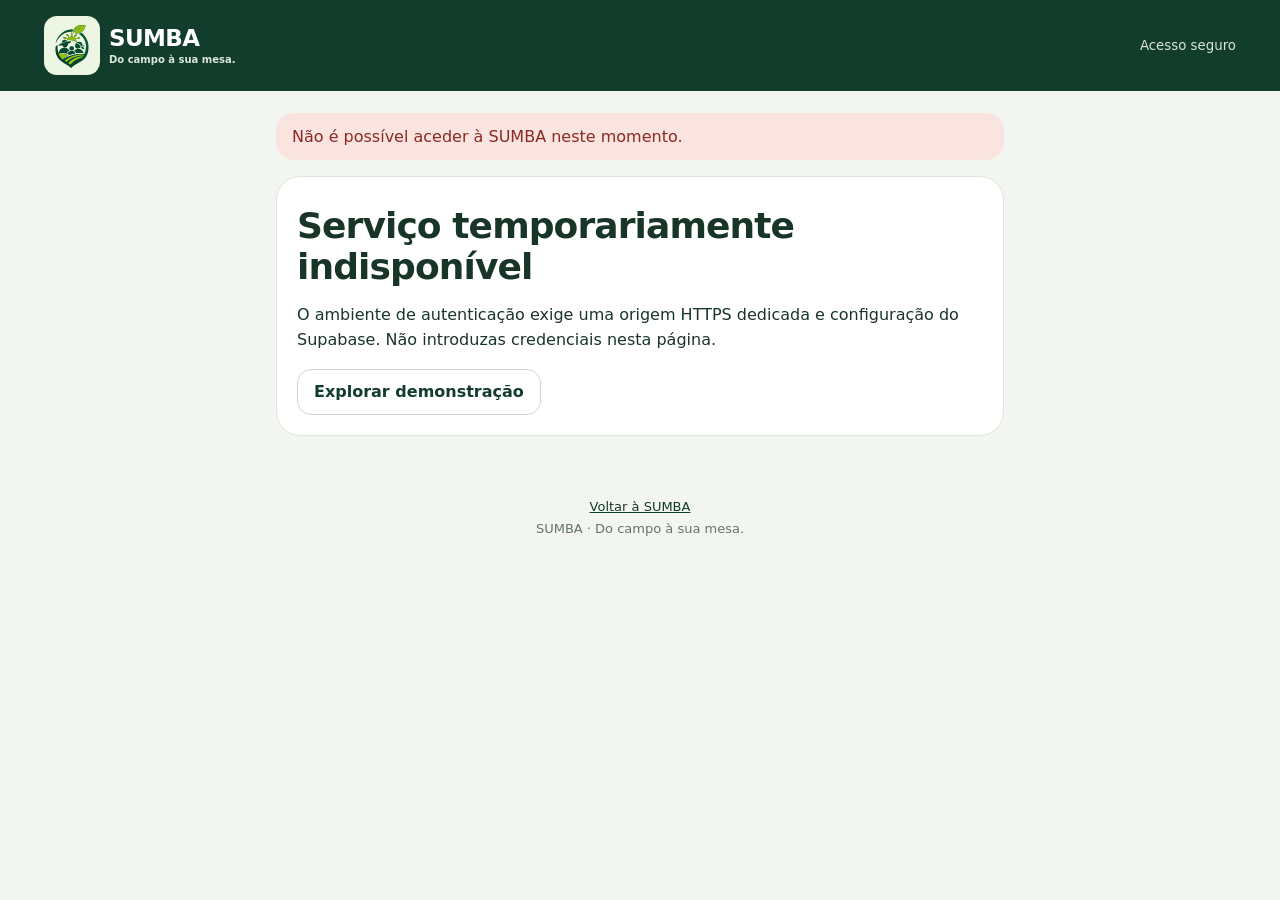
<file: public/real/index.html>
<!doctype html><html lang="pt"><head><meta charset="utf-8"><meta name="viewport" content="width=device-width,initial-scale=1,viewport-fit=cover"><meta name="sumba-version" content="0.24.0"><meta name="referrer" content="no-referrer"><title>SUMBA | Acesso seguro</title><link rel="icon" type="image/svg+xml" href="./assets/sumba-icon.svg"><link rel="stylesheet" href="./real.css"><script>
/* O endereço novo mantém o piloto real na origem já autorizada pelo Supabase. */
if(location.origin==='https://sumba.stivenluanda04.workers.dev'){
  location.replace('https://zunga-auth.stivenluanda04.workers.dev/?source=sumba');
}else if(location.origin==='https://zunga-auth.stivenluanda04.workers.dev'
 && new URLSearchParams(location.search).get('source')==='sumba'){
  document.addEventListener('DOMContentLoaded',()=>{
    const back=document.querySelector('footer a');
    if(back)back.href='https://sumba.stivenluanda04.workers.dev/';
  });
}
</script><script defer src="./config.js"></script><script defer src="./real.js"></script></head><body><header><a class="brand brand-lockup" href="/" aria-label="SUMBA — início"><span class="brand-mark" aria-hidden="true"><img src="./assets/sumba-icon.svg" alt="" width="40" height="48"></span><span class="brand-words"><strong>SUMBA</strong><small>Do campo à sua mesa.</small></span></a><small>Acesso seguro</small></header><main><section id="notice" class="notice" role="status" aria-live="polite">A verificar a configuração...</section><section id="content" aria-live="polite"></section></main><footer><a href="https://zunga.stivenluanda04.workers.dev/">Voltar à SUMBA</a><span>SUMBA · Do campo à sua mesa.</span></footer></body></html>
</file>
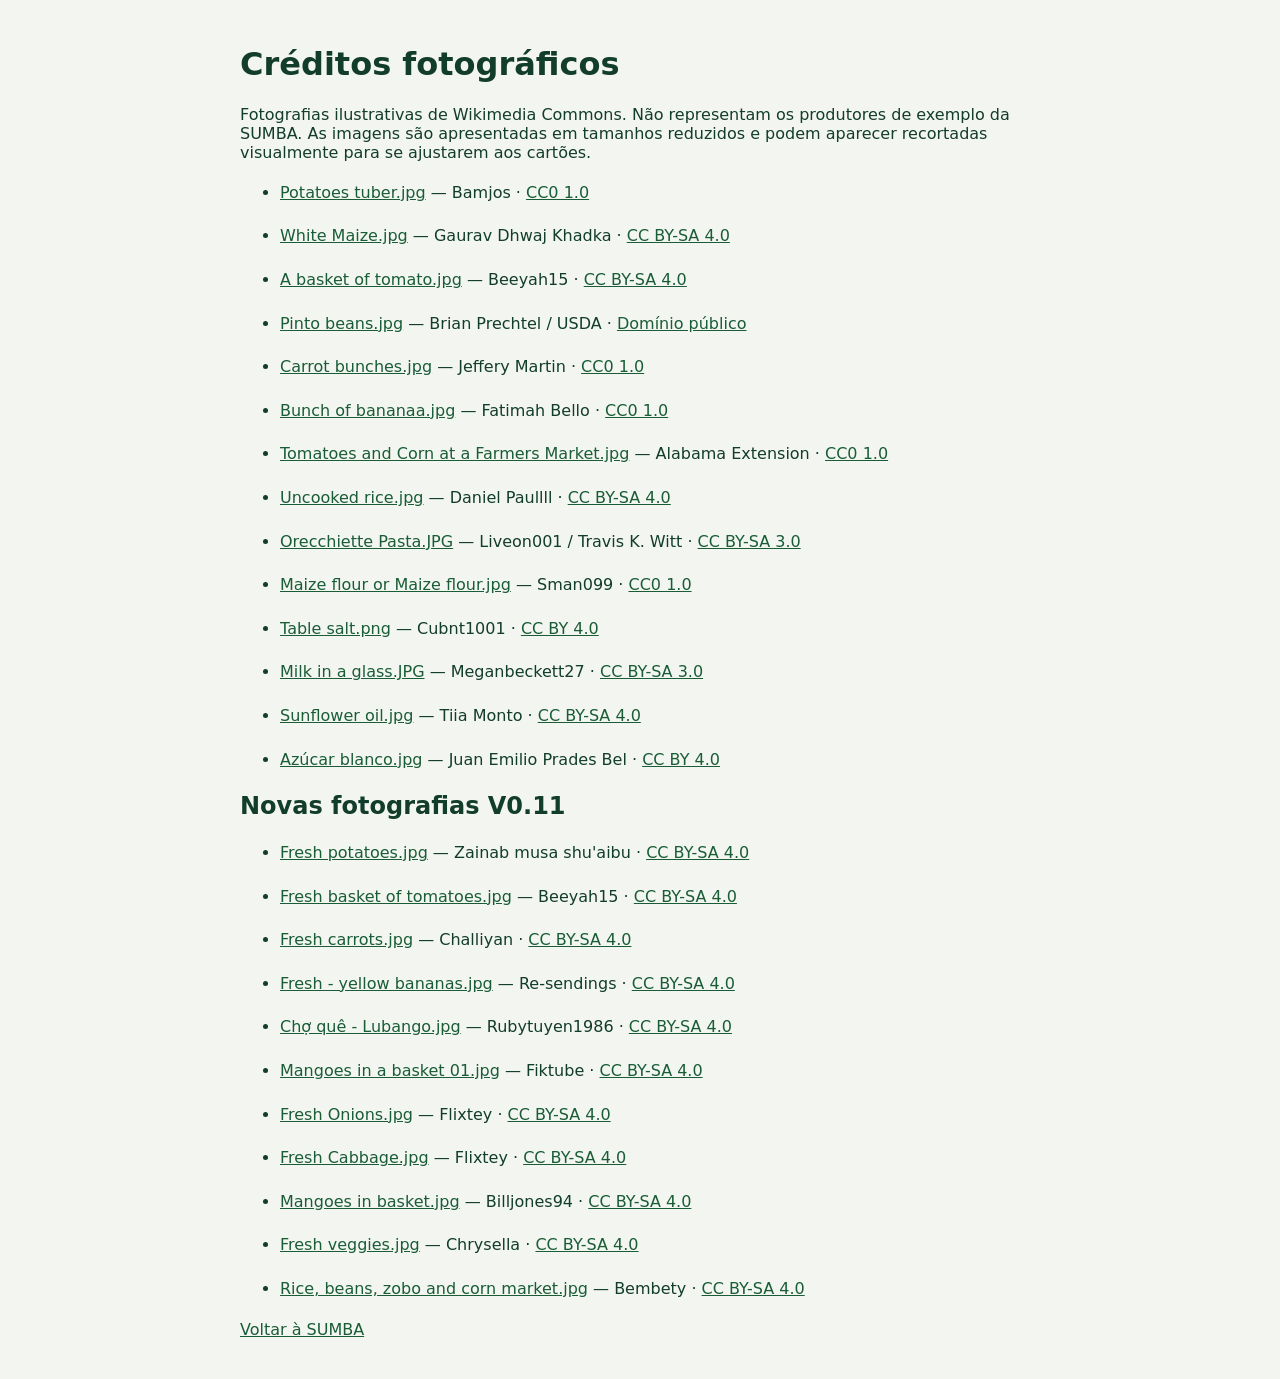
<file: public/photo-credits.html>
<!doctype html><html lang="pt"><meta charset="utf-8"><meta name="viewport" content="width=device-width,initial-scale=1"><title>Créditos fotográficos | SUMBA</title><style>body{font:16px system-ui;max-width:800px;margin:auto;padding:24px;background:#f3f6f0;color:#123c2c}li{margin:18px 0;line-height:1.6}a{color:#195c36}</style><h1>Créditos fotográficos</h1><p>Fotografias ilustrativas de Wikimedia Commons. Não representam os produtores de exemplo da SUMBA. As imagens são apresentadas em tamanhos reduzidos e podem aparecer recortadas visualmente para se ajustarem aos cartões.</p><ul><li><a href="https://commons.wikimedia.org/wiki/File:Potatoes_tuber.jpg">Potatoes tuber.jpg</a> — Bamjos · <a href="https://creativecommons.org/publicdomain/zero/1.0/">CC0 1.0</a></li><li><a href="https://commons.wikimedia.org/wiki/File:White_Maize.jpg">White Maize.jpg</a> — Gaurav Dhwaj Khadka · <a href="https://creativecommons.org/licenses/by-sa/4.0/">CC BY-SA 4.0</a></li><li><a href="https://commons.wikimedia.org/wiki/File:A_basket_of_tomato.jpg">A basket of tomato.jpg</a> — Beeyah15 · <a href="https://creativecommons.org/licenses/by-sa/4.0/">CC BY-SA 4.0</a></li><li><a href="https://commons.wikimedia.org/wiki/File:Pinto_beans.jpg">Pinto beans.jpg</a> — Brian Prechtel / USDA · <a href="https://commons.wikimedia.org/wiki/File:Pinto_beans.jpg">Domínio público</a></li><li><a href="https://commons.wikimedia.org/wiki/File:Carrot_bunches.jpg">Carrot bunches.jpg</a> — Jeffery Martin · <a href="https://creativecommons.org/publicdomain/zero/1.0/">CC0 1.0</a></li><li><a href="https://commons.wikimedia.org/wiki/File:Bunch_of_bananaa.jpg">Bunch of bananaa.jpg</a> — Fatimah Bello · <a href="https://creativecommons.org/publicdomain/zero/1.0/">CC0 1.0</a></li><li><a href="https://commons.wikimedia.org/wiki/File:Tomatoes_and_Corn_at_a_Farmers_Market.jpg">Tomatoes and Corn at a Farmers Market.jpg</a> — Alabama Extension · <a href="https://creativecommons.org/publicdomain/zero/1.0/">CC0 1.0</a></li><li><a href="https://commons.wikimedia.org/wiki/File:Uncooked_rice.jpg">Uncooked rice.jpg</a> — Daniel Paullll · <a href="https://creativecommons.org/licenses/by-sa/4.0/">CC BY-SA 4.0</a></li><li><a href="https://commons.wikimedia.org/wiki/File:Orecchiette_Pasta.JPG">Orecchiette Pasta.JPG</a> — Liveon001 / Travis K. Witt · <a href="https://creativecommons.org/licenses/by-sa/3.0/">CC BY-SA 3.0</a></li><li><a href="https://commons.wikimedia.org/wiki/File:Maize_flour_or_Maize_flour.jpg">Maize flour or Maize flour.jpg</a> — Sman099 · <a href="https://creativecommons.org/publicdomain/zero/1.0/">CC0 1.0</a></li><li><a href="https://commons.wikimedia.org/wiki/File:Table_salt.png">Table salt.png</a> — Cubnt1001 · <a href="https://creativecommons.org/licenses/by/4.0/">CC BY 4.0</a></li><li><a href="https://commons.wikimedia.org/wiki/File:Milk_in_a_glass.JPG">Milk in a glass.JPG</a> — Meganbeckett27 · <a href="https://creativecommons.org/licenses/by-sa/3.0/">CC BY-SA 3.0</a></li><li><a href="https://commons.wikimedia.org/wiki/File:Sunflower_oil.jpg">Sunflower oil.jpg</a> — Tiia Monto · <a href="https://creativecommons.org/licenses/by-sa/4.0/">CC BY-SA 4.0</a></li><li><a href="https://commons.wikimedia.org/wiki/File:Az%C3%BAcar_blanco.jpg">Azúcar blanco.jpg</a> — Juan Emilio Prades Bel · <a href="https://creativecommons.org/licenses/by/4.0/">CC BY 4.0</a></li></ul><h2>Novas fotografias V0.11</h2><ul><li><a href="https://commons.wikimedia.org/wiki/File:Fresh_potatoes.jpg">Fresh potatoes.jpg</a> — Zainab musa shu'aibu · <a href="https://creativecommons.org/licenses/by-sa/4.0/">CC BY-SA 4.0</a></li><li><a href="https://commons.wikimedia.org/wiki/File:Fresh_basket_of_tomatoes.jpg">Fresh basket of tomatoes.jpg</a> — Beeyah15 · <a href="https://creativecommons.org/licenses/by-sa/4.0/">CC BY-SA 4.0</a></li><li><a href="https://commons.wikimedia.org/wiki/File:Fresh_carrots.jpg">Fresh carrots.jpg</a> — Challiyan · <a href="https://creativecommons.org/licenses/by-sa/4.0/">CC BY-SA 4.0</a></li><li><a href="https://commons.wikimedia.org/wiki/File:Fresh_-_yellow_bananas.jpg">Fresh - yellow bananas.jpg</a> — Re-sendings · <a href="https://creativecommons.org/licenses/by-sa/4.0/">CC BY-SA 4.0</a></li><li><a href="https://commons.wikimedia.org/wiki/File:Ch%E1%BB%A3_qu%C3%AA_-_Lubango.jpg">Chợ quê - Lubango.jpg</a> — Rubytuyen1986 · <a href="https://creativecommons.org/licenses/by-sa/4.0/">CC BY-SA 4.0</a></li><li><a href="https://commons.wikimedia.org/wiki/File:Mangoes_in_a_basket_01.jpg">Mangoes in a basket 01.jpg</a> — Fiktube · <a href="https://creativecommons.org/licenses/by-sa/4.0/">CC BY-SA 4.0</a></li><li><a href="https://commons.wikimedia.org/wiki/File:Fresh_Onions.jpg">Fresh Onions.jpg</a> — Flixtey · <a href="https://creativecommons.org/licenses/by-sa/4.0/">CC BY-SA 4.0</a></li><li><a href="https://commons.wikimedia.org/wiki/File:Fresh_Cabbage.jpg">Fresh Cabbage.jpg</a> — Flixtey · <a href="https://creativecommons.org/licenses/by-sa/4.0/">CC BY-SA 4.0</a></li><li><a href="https://commons.wikimedia.org/wiki/File:Mangoes_in_basket.jpg">Mangoes in basket.jpg</a> — Billjones94 · <a href="https://creativecommons.org/licenses/by-sa/4.0/">CC BY-SA 4.0</a></li><li><a href="https://commons.wikimedia.org/wiki/File:Fresh_veggies.jpg">Fresh veggies.jpg</a> — Chrysella · <a href="https://creativecommons.org/licenses/by-sa/4.0/">CC BY-SA 4.0</a></li><li><a href="https://commons.wikimedia.org/wiki/File:Rice%2C_beans%2C_zobo_and_corn_market.jpg">Rice, beans, zobo and corn market.jpg</a> — Bembety · <a href="https://creativecommons.org/licenses/by-sa/4.0/">CC BY-SA 4.0</a></li></ul><p><a href="/">Voltar à SUMBA</a></p></html>
</file>
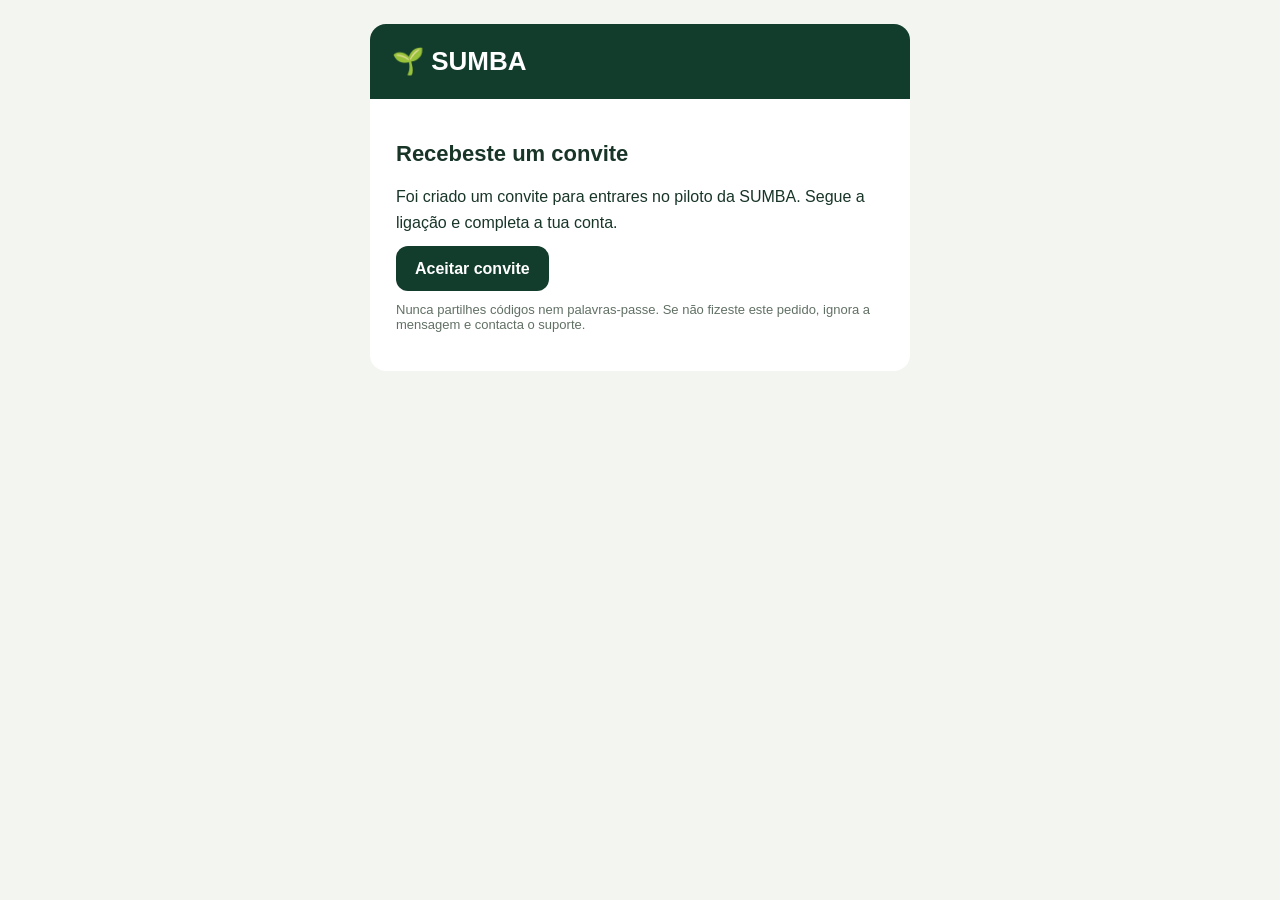
<file: supabase/auth-templates/invite.html>
<!doctype html>
<html lang="pt-AO"><head><meta charset="utf-8"></head><body style="margin:0;background:#f3f6f0;font:16px Arial,sans-serif;color:#183528">
<table role="presentation" style="width:100%;border-collapse:collapse"><tr><td align="center" style="padding:24px">
<table role="presentation" style="max-width:540px;width:100%;background:#fff;border-radius:16px;overflow:hidden;border-collapse:separate;border-spacing:0">
<tr><td style="background:#123c2c;color:#fff;padding:22px;font-size:26px;font-weight:750">🌱 SUMBA</td></tr>
<tr><td style="padding:26px"><h1 style="font-size:22px;line-height:1.3">Recebeste um convite</h1><p style="line-height:1.6">Foi criado um convite para entrares no piloto da SUMBA. Segue a ligação e completa a tua conta.</p>
<p style="margin:24px 0"><a href="{{ .ConfirmationURL }}" style="padding:14px 19px;border-radius:12px;background:#123c2c;color:#fff;text-decoration:none;font-weight:700">Aceitar convite</a></p>
<p style="color:#617064;font-size:13px">Nunca partilhes códigos nem palavras-passe. Se não fizeste este pedido, ignora a mensagem e contacta o suporte.</p>
</td></tr></table></td></tr></table></body></html>
</file>
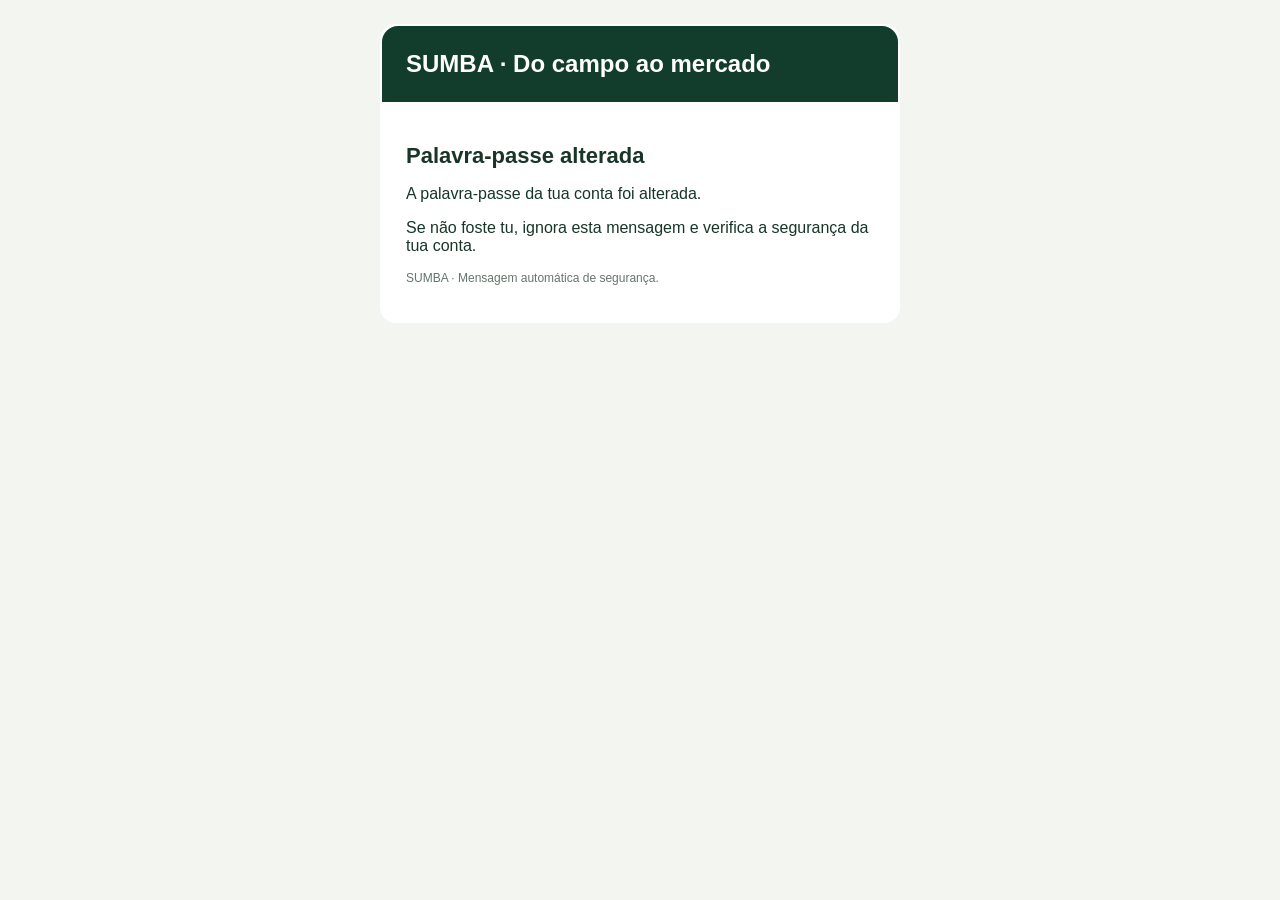
<file: supabase/auth-templates/password-changed.html>
<!doctype html><html lang="pt-AO"><body style="margin:0;background:#f3f6f0;font-family:Arial,sans-serif;color:#183528"><table role="presentation" width="100%" cellspacing="0" cellpadding="0"><tr><td align="center" style="padding:24px"><table role="presentation" width="100%" style="max-width:520px;background:white;border-radius:16px" cellpadding="24"><tr><td style="background:#123c2c;color:white;border-radius:16px 16px 0 0;font-size:24px;font-weight:bold">SUMBA · Do campo ao mercado</td></tr><tr><td><h1 style="font-size:22px">Palavra-passe alterada</h1><p>A palavra-passe da tua conta foi alterada.</p><p>Se não foste tu, ignora esta mensagem e verifica a segurança da tua conta.</p><p style="color:#65756b;font-size:12px">SUMBA · Mensagem automática de segurança.</p></td></tr></table></td></tr></table></body></html>
</file>
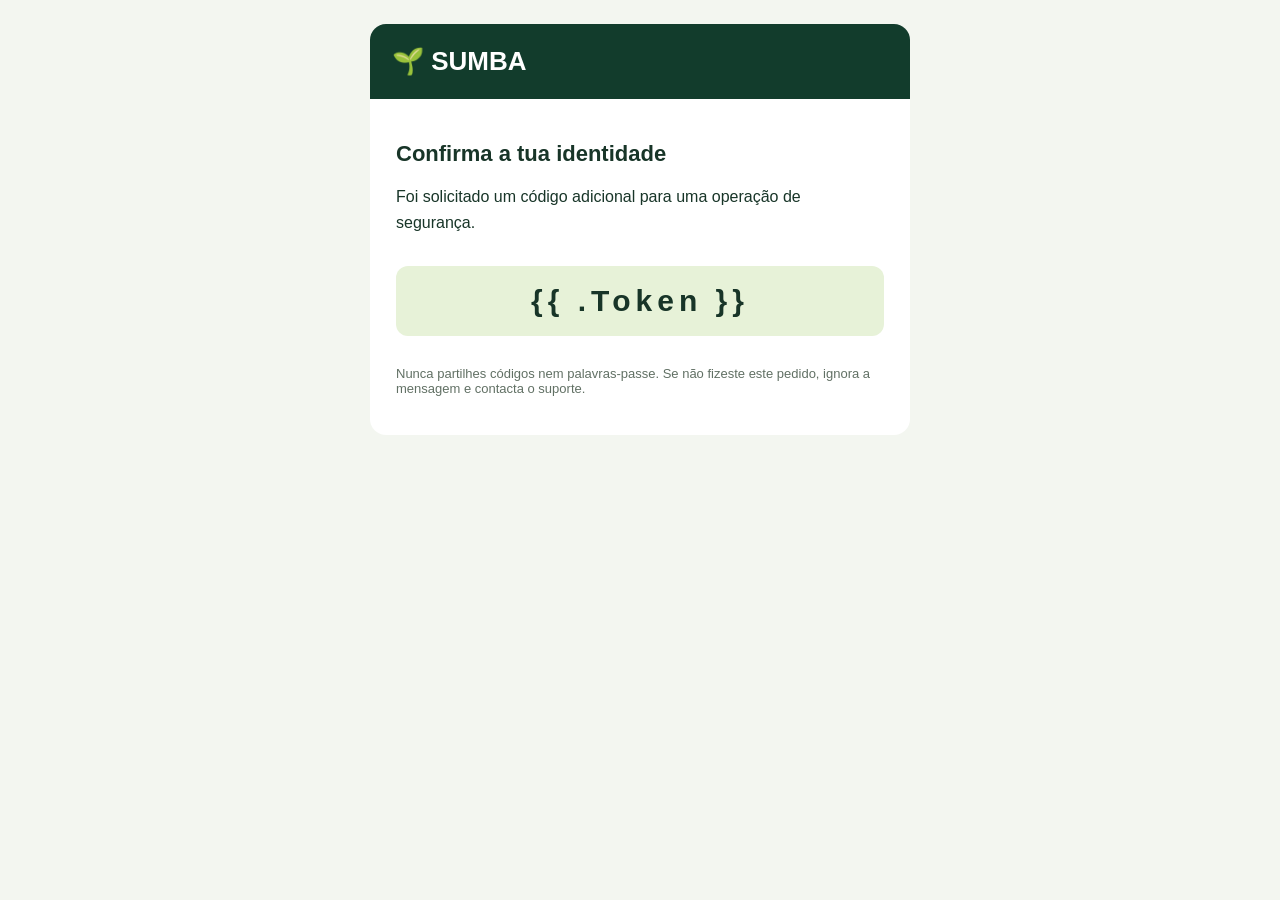
<file: supabase/auth-templates/reauthentication.html>
<!doctype html>
<html lang="pt-AO"><head><meta charset="utf-8"></head><body style="margin:0;background:#f3f6f0;font:16px Arial,sans-serif;color:#183528">
<table role="presentation" style="width:100%;border-collapse:collapse"><tr><td align="center" style="padding:24px">
<table role="presentation" style="max-width:540px;width:100%;background:#fff;border-radius:16px;overflow:hidden;border-collapse:separate;border-spacing:0">
<tr><td style="background:#123c2c;color:#fff;padding:22px;font-size:26px;font-weight:750">🌱 SUMBA</td></tr>
<tr><td style="padding:26px"><h1 style="font-size:22px;line-height:1.3">Confirma a tua identidade</h1><p style="line-height:1.6">Foi solicitado um código adicional para uma operação de segurança.</p>
<p style="text-align:center;background:#e7f2d8;border-radius:12px;padding:18px;font-size:30px;letter-spacing:5px;font-weight:800">{{ .Token }}</p>
<p style="color:#617064;font-size:13px">Nunca partilhes códigos nem palavras-passe. Se não fizeste este pedido, ignora a mensagem e contacta o suporte.</p>
</td></tr></table></td></tr></table></body></html>
</file>
<file: public/real/real.css>
:root{font-family:system-ui,sans-serif;color:#183528;background:#f3f6f0;--green:#123c2c;--leaf:#b7e06b}*{box-sizing:border-box}body{margin:0}header{background:var(--green);color:white;padding:16px clamp(16px,5vw,44px);display:flex;align-items:center;justify-content:space-between;gap:12px}.brand{font-size:25px;font-weight:900;letter-spacing:-1px;text-decoration:none;color:white}.brand span{display:inline-grid;place-items:center;background:var(--leaf);border-radius:10px;width:36px;height:36px;margin-right:6px}header small{color:#d7e7d7}main{max-width:760px;margin:auto;padding:22px 16px 35px}h1{font-size:clamp(25px,5vw,36px);letter-spacing:-.9px;margin:8px 0 10px}h2{font-size:21px;margin:0 0 10px}p{line-height:1.55}.notice{padding:14px 16px;background:#e7efdd;border-radius:18px;margin-bottom:16px;color:#294536}.notice.error{background:#f9e4e0;color:#8b2922}.notice:empty{display:none}.panel{background:white;border:1px solid #dce6d7;border-radius:24px;padding:20px;margin:12px 0}.hero{background:var(--green);color:white;border-radius:24px;padding:25px;margin:10px 0}.hero p{color:#d7e7d7}.muted{color:#607064;font-size:14px}label{display:grid;gap:6px;font-weight:650;margin:13px 0}input,select,textarea,button{font:inherit}input:not([type=checkbox]),select,textarea{width:100%;min-height:46px;border:1px solid #ccd9ca;border-radius:13px;padding:11px;background:#fff;color:#183528}textarea{min-height:90px}button,.button{min-height:46px;border:1px solid var(--green);border-radius:14px;background:var(--green);color:white;font-weight:750;padding:10px 16px;cursor:pointer;text-decoration:none;display:inline-flex;justify-content:center;align-items:center;gap:8px}button.outline,.button.outline{color:var(--green);background:white;border-color:#cbd8c7}button:disabled{opacity:.55;cursor:wait}button:focus-visible,input:focus-visible,a:focus-visible,select:focus-visible,textarea:focus-visible{outline:3px solid #eab452;outline-offset:2px}.actions{display:flex;flex-wrap:wrap;gap:9px;margin-top:14px}.actions>*{flex:1}.check{display:flex;align-items:flex-start;gap:10px;font-weight:500}.check input{width:20px;height:20px;flex:none}details{border:1px solid #dce6d7;border-radius:14px;padding:12px;line-height:1.5}summary{cursor:pointer;font-weight:700}.avatar{width:74px;height:74px;object-fit:cover;border-radius:24px;background:#e2eddb}.row{display:flex;align-items:center;gap:13px}.pill{background:#e3eed8;color:#123c2c;display:inline-block;border-radius:999px;padding:5px 12px;font-weight:700;font-size:13px}.list{display:grid;gap:12px}.list article{border:1px solid #dce6d7;border-radius:18px;padding:15px}footer{display:grid;text-align:center;gap:7px;padding:16px;color:#637665;font-size:13px}footer a{color:#123c2c} @media(max-width:420px){.panel{padding:16px}.actions>*{flex-basis:100%}}@media(prefers-reduced-motion:no-preference){.panel,.hero{animation:enter .24s ease-out}@keyframes enter{from{opacity:.6;transform:translateY(5px)}to{opacity:1;transform:none}}}
/* Auth V0.20 */
.avatar-fallback{display:grid;place-items:center;font-size:26px}
.auth-panel form>button[type=submit]{width:100%}.auth-panel .actions{gap:7px}.or{display:flex;align-items:center;gap:12px;margin:24px 0 14px;color:#607064;font-size:13px}.or::before,.or::after{content:"";height:1px;background:#dce6d7;flex:1}.socials{display:grid;gap:9px}.social{background:#fff;color:#183528;border:1px solid #cbd8c7;justify-content:center;min-height:48px;width:100%}.provider-icon{display:inline-grid;place-items:center;width:23px;height:23px;border-radius:50%;font-weight:850;font-size:16px;color:#174ea6}.facebook .provider-icon{background:#1877f2;color:white}.social:disabled{cursor:default;opacity:.6}.auth-panel input[autocomplete=one-time-code]{font-size:24px;letter-spacing:5px;text-align:center}.hero .pill{margin-bottom:6px}
@media(max-width:500px){.auth-panel .actions>*{flex-basis:100%}}

/* SUMBA auth usability */
.social:disabled{opacity:.58;cursor:not-allowed}.social:disabled .provider-icon{filter:grayscale(1)}.panel form button[type=submit]{max-width:100%}input[name=token]{text-align:center;letter-spacing:.28em;font-size:22px;font-weight:750;font-variant-numeric:tabular-nums}.panel{overflow-wrap:anywhere}.row>div:last-child{min-width:0;overflow-wrap:anywhere}.auth-panel .actions button{flex:1 1 125px}@media(max-width:440px){.panel{padding:16px}.auth-panel .actions{display:grid;grid-template-columns:1fr}.social{width:100%}.row{align-items:flex-start}}

/* V0.21.3 — marca SUMBA escolhida, preserva os layouts de acesso real. */
.brand-lockup{display:inline-flex;align-items:center;gap:9px;min-width:0;letter-spacing:0}
.brand-lockup .brand-mark{display:grid;place-items:center;flex:0 0 46px;width:46px;height:48px;padding:3px;background:#edf3e2;border-radius:12px}
.brand-lockup .brand-mark img{width:100%;height:100%;object-fit:contain;display:block}
.brand-lockup .brand-words{display:flex;flex-direction:column;line-height:1.05}
.brand-lockup .brand-words strong{font-size:23px;letter-spacing:-.7px}
.brand-lockup .brand-words small{font-size:10px;line-height:1.15;margin-top:5px;letter-spacing:0;color:#d7e7d7}
.auth-hero-identity{display:flex;align-items:center;gap:10px;margin-bottom:15px}
.auth-hero-identity img{background:#edf3e2;border-radius:12px;width:46px;height:49px;object-fit:contain;padding:3px}
.auth-hero-identity strong{font-size:24px;display:block;line-height:1}
.auth-hero-identity small{font-size:11px;display:block;margin-top:5px;color:#d7e7d7}
@media(max-width:420px){header{gap:8px}header>.brand-lockup .brand-mark{flex-basis:38px;width:38px;height:41px}header>.brand-lockup .brand-words strong{font-size:19px}header>.brand-lockup .brand-words small{font-size:9px}header>small{font-size:10px;text-align:right}}


/* V0.22 — selector acessível de email ou telemóvel, sem mudar a paleta existente. */
.auth-tabs{display:grid;grid-template-columns:1fr 1fr;gap:7px;margin-bottom:16px}
.auth-tabs button{background:#f3f6f0;color:#244d34;border:1px solid #dce6d7;border-radius:12px;min-height:44px}
.auth-tabs button.selected{background:#123c2c;color:#fff;border-color:#123c2c}
.auth-panel input[type=tel]{font-variant-numeric:tabular-nums}
.auth-panel .socials .social{width:100%}


/* V0.22 — notificações, histórico de utilizadores e comunicação. */
.notification-shell{position:relative;margin-left:auto;z-index:20}
#sumbaNotificationBell{position:relative;width:44px;height:44px;padding:0;background:#edf3e2;color:#123c2c;border:1px solid #b8d1b6;border-radius:50%;display:grid;place-items:center}
.notification-count{position:absolute;top:-6px;right:-5px;background:#ce2d44;color:white;min-width:19px;height:19px;padding:0 3px;border-radius:99px;display:grid;place-items:center;font-size:10px;line-height:1;font-weight:900;border:2px solid #123c2c}
.notification-count[hidden],.notification-panel[hidden]{display:none!important}
.notification-panel{position:absolute;right:0;top:53px;width:min(355px,calc(100vw - 28px));max-height:min(540px,73dvh);overflow:auto;background:#fff;color:#163826;border:1px solid #d9e5d4;border-radius:17px;padding:12px;box-shadow:0 16px 40px #06241b30}
.notification-title{display:flex;align-items:center;justify-content:space-between;gap:10px;padding:4px 4px 8px}
.notification-title button{min-height:37px;padding:6px 12px}
.notification-item{padding:12px 7px;border-top:1px solid #e3eadf}
.notification-item.new{background:#f2f9ed}
.notification-item-head{display:flex;align-items:start;justify-content:space-between;gap:8px}
.notification-item-head strong{font-size:13px}
.notification-item-head time{font-size:10px;white-space:nowrap;color:#6b786d}
.notification-item p{font-size:13px;line-height:1.5;margin:6px 0 0;overflow-wrap:anywhere}
.sumba-notification-toast{position:fixed;right:18px;bottom:20px;z-index:999;background:#123c2c;color:#fff;padding:13px 16px;border-radius:14px;max-width:min(350px,90vw);box-shadow:0 12px 35px #10271844;line-height:1.45}
.sumba-notification-preferences .check{font-weight:500;margin:14px 0}
.sumba-notification-preferences .check input{margin-top:2px}
.sumba-admin{margin-top:18px}
.admin-head{display:flex;align-items:start;justify-content:space-between;gap:12px;flex-wrap:wrap}
.admin-tabs{display:flex;gap:6px;border-bottom:1px solid #dce5d5;margin:15px 0 16px;flex-wrap:wrap}
.admin-tabs button{background:transparent;color:#244735;border:0;border-bottom:3px solid transparent;border-radius:0;padding:11px 13px;font-size:13px}
.admin-tabs button[aria-selected=true]{border-bottom-color:#17442d;font-weight:900;color:#123c2c}
.admin-tools{display:grid;grid-template-columns:minmax(0,2fr) minmax(140px,1fr);gap:12px;align-items:end}
.admin-users{display:grid;gap:12px;margin:12px 0 17px}
.admin-user{border:1px solid #dfe7db;padding:14px;border-radius:16px}
.admin-user-head{display:flex;justify-content:space-between;align-items:center;gap:8px;margin-bottom:7px}
.admin-user .muted{margin:5px 0;font-size:12px;overflow-wrap:anywhere}
.admin-user-actions{display:flex;gap:7px;flex-wrap:wrap;margin-top:12px}
.admin-user-actions button{min-height:41px;padding:8px 11px;font-size:12px}
.admin-activity{margin-top:8px}
.admin-channels{border:1px solid #dce5d5;border-radius:14px;margin:15px 0;padding:10px 14px}
.admin-channels legend{padding:0 6px;font-size:13px;font-weight:750}
.admin-channels .check{font-weight:500}
#adminMessage:not(:empty){background:#edf5e5;padding:10px;border-radius:12px;margin:8px 0;overflow-wrap:anywhere}
@media(max-width:550px){header{flex-wrap:wrap}.notification-shell{margin-left:0}.admin-tools{grid-template-columns:1fr}.admin-head>button{width:100%}.admin-user-actions>*{flex-grow:1}}


/* v0.24 — emblema SUMBA oficial, com imagem bem proporcionada em todos os acessos. */
header .brand.brand-lockup{display:flex;flex-direction:row;align-items:center;gap:9px;min-width:0;width:auto}
header .brand.brand-lockup span.brand-mark{display:flex;width:56px;height:59px;min-width:56px;flex:0 0 56px;background:#edf5e3;margin:0;padding:5px;border-radius:13px;align-items:center;justify-content:center;overflow:hidden}
header .brand.brand-lockup span.brand-mark img{display:block;width:100%;height:100%;object-fit:contain}
header .brand.brand-lockup span.brand-words{display:flex;flex-direction:column;align-items:flex-start;gap:4px;width:auto;height:auto;min-width:0;margin:0;padding:0;background:transparent;border-radius:0}
header .brand.brand-lockup .brand-words strong{font-size:23px;line-height:1.05;letter-spacing:-.6px;color:#fff;white-space:nowrap}
header .brand.brand-lockup .brand-words small{font-size:10px;line-height:1.15;margin:0;color:#dae9da;white-space:nowrap}
.auth-hero-identity{display:flex;flex-direction:column;align-items:center;justify-content:center;gap:9px;background:#edf4e5;border-radius:20px;padding:14px;margin-bottom:16px;text-align:center;color:#123c2c}
.auth-hero-identity img{width:clamp(95px,30vw,132px);height:clamp(95px,30vw,132px);object-fit:contain;background:transparent;border-radius:0;padding:0;flex-shrink:0}
.auth-hero-identity strong{display:block;font-size:28px;line-height:1.1;color:#123c2c}
.auth-hero-identity small{display:block;font-size:11px;line-height:1.3;color:#42654e;margin-top:4px}
.auth-hero-identity.compact{flex-direction:row;justify-content:flex-start;text-align:left;padding:9px 12px;background:#edf4e5}
.auth-hero-identity.compact img{width:51px;height:51px}
.auth-hero-identity.compact strong{font-size:18px}
.sumba-real-profile-brand{display:flex;align-items:center;gap:9px;background:#edf4e5;border-radius:14px;padding:10px 12px;margin-bottom:15px;color:#123c2c}
.sumba-real-profile-brand img{width:47px;height:47px;object-fit:contain;flex-shrink:0}
.sumba-real-profile-brand strong{font-size:18px;display:block}
.sumba-real-profile-brand small{font-size:11px;color:#42654e}
@media(max-width:420px){
 header .brand.brand-lockup{gap:7px;max-width:220px}
 header .brand.brand-lockup span.brand-mark{width:42px;height:44px;min-width:42px;flex-basis:42px;padding:3px}
 header .brand.brand-lockup .brand-words strong{font-size:20px}
 header .brand.brand-lockup .brand-words small{font-size:9px}
 header>small{font-size:10px}
 .auth-hero-identity img{width:112px;height:112px}
}


/* SUMBA OTP real piloto — caixas visuais com um único campo acessível/autofill. */
.sumba-otp-hero{position:relative;overflow:hidden}
.sumba-otp-hero::after{content:"";position:absolute;right:-55px;bottom:-80px;width:210px;height:210px;border:1px solid #b7e06b36;border-radius:50%;pointer-events:none}
.sumba-otp-panel{padding:clamp(18px,4vw,30px)}
.otp-identity{display:flex;align-items:center;gap:12px;margin:0 0 24px;padding:13px;border-radius:15px;background:#f1f7ec}
.otp-identity>div{min-width:0}
.otp-identity .muted{display:block;font-size:12px}
.otp-identity strong{display:block;font-size:15px;overflow-wrap:anywhere;margin-top:4px;color:#123c2c}
.otp-identity-icon{width:42px;height:42px;border-radius:12px;flex:none;display:grid;place-items:center;background:#dbeacb;color:#18442d;font-size:25px}
.otp-label{display:block;margin:0 0 12px;font-weight:800;font-size:16px;color:#183528}
.otp-control{position:relative;min-height:60px;isolation:isolate;cursor:text}
.otp-digits{display:grid;grid-template-columns:repeat(6,minmax(0,1fr));gap:clamp(5px,1.4vw,12px);width:100%;pointer-events:none}
.otp-digit{min-width:0;height:clamp(55px,11vw,72px);border:2px solid #d5dfd2;border-radius:13px;background:#fff;display:grid;place-items:center;color:#123c2c;font-size:clamp(22px,5vw,32px);font-weight:800;font-variant-numeric:tabular-nums;line-height:1;transition:border-color .16s,box-shadow .16s,background .16s}
.otp-digit.filled{border-color:#9bbba0;background:#f6fbf3}
.otp-control:focus-within .otp-digit.current{border-color:#1c6343;box-shadow:0 0 0 3px #a9d59178;background:#f1f9ec}
.otp-control.complete .otp-digit{border-color:#3d8b5c;background:#f1f8ef}
input.otp-input:not([type=checkbox]){position:absolute!important;inset:0;z-index:2;width:100%;height:100%;padding:0;margin:0;min-height:60px;border:0!important;border-radius:12px;background:transparent!important;color:transparent!important;caret-color:transparent;opacity:1;outline:0!important;box-shadow:none!important;font-size:16px;letter-spacing:0}
input.otp-input::selection{background:transparent;color:transparent}
.otp-hint{font-weight:400;font-size:12px;color:#5b6b60;line-height:1.45;margin:10px 0 20px}
.otp-submit{width:100%;min-height:52px;font-size:16px}
.otp-divider{height:1px;background:#e1e9df;margin:22px 0 15px}
.otp-actions{display:grid;grid-template-columns:1fr 1fr;gap:10px}
.otp-actions button{width:100%;min-height:48px;white-space:normal}
.otp-security{margin:17px 0 0;font-size:12px;line-height:1.55}
@media(max-width:420px){
 .sumba-otp-panel{padding:16px}
 .otp-digits{gap:6px}
 .otp-digit{height:57px;border-radius:10px}
 .otp-actions{grid-template-columns:1fr}
}
@media(prefers-reduced-motion:reduce){.otp-digit{transition:none}.sumba-otp-hero::after{display:none}}


/* Guia inicial ligado ao utilizador, persistido na conta SUMBA */
.sumba-first-guide{position:fixed;z-index:9999;inset:0;display:grid;place-items:center;padding:16px;box-sizing:border-box;background:rgba(5,35,24,.77);backdrop-filter:blur(3px)}
.sumba-first-guide-card{width:min(100%,420px);max-height:calc(100dvh - 32px);overflow:auto;box-sizing:border-box;padding:clamp(22px,5vw,32px);border-radius:22px;background:#fff;color:#153e2b;box-shadow:0 18px 60px rgba(1,27,14,.3)}
.sumba-first-guide-card .pill{display:inline-block;background:#e9f6dd;color:#17492e;font-weight:800;border-radius:20px;padding:7px 12px;font-size:12px}
.sumba-first-guide-card h2{font-size:clamp(22px,6vw,29px);line-height:1.2;margin:18px 0 12px}
.sumba-first-guide-card p{font-size:15px;line-height:1.6;margin:10px 0 20px}
.sumba-guide-actions{display:grid;grid-template-columns:1fr 1fr;gap:10px;margin-top:24px}
.sumba-guide-actions button{min-height:50px;margin:0;font-weight:800}
.social.facebook[disabled]{opacity:.6;cursor:not-allowed;border-style:dashed}
@media(max-width:350px){.sumba-guide-actions{grid-template-columns:1fr}}


/* SUMBA Market — dados persistidos apenas no Supabase da conta autenticada. */
.sumba-live-market{margin:28px 0;display:grid;gap:22px;min-width:0}
.sumba-live-head{display:flex;justify-content:space-between;align-items:center;flex-wrap:wrap;gap:14px}
.sumba-live-head h2{margin:0;color:#133d29;font-size:clamp(23px,5vw,29px)}
.sumba-live-head button{max-width:180px}
.sumba-live-panel{padding:clamp(16px,4vw,25px)}
.sumba-live-panel h2{font-size:clamp(21px,4vw,25px);color:#123e2b;margin:0 0 12px}
.sumba-live-panel p{line-height:1.55}
.sumba-live-grid{display:grid;grid-template-columns:repeat(2,minmax(0,1fr));gap:13px;align-items:stretch}
.sumba-live-product,.sumba-live-products article,.sumba-live-inquiry{padding:16px;border:1px solid #dbe8d7;border-radius:17px;background:#fff;min-width:0;display:grid;gap:10px}
.sumba-live-product h3,.sumba-live-products article h3{font-size:18px;line-height:1.3;margin:6px 0 5px;overflow-wrap:anywhere}
.sumba-live-product small,.sumba-live-products article small{display:block;color:#587063;font-size:12px}
.sumba-live-product strong{font-size:17px;color:#164b31}
.sumba-live-product p{font-size:13px;color:#5b7060;margin:7px 0}
.sumba-live-fieldset,.sumba-live-form,.sumba-live-stock,.sumba-live-reply{display:grid;gap:11px;min-width:0}
.sumba-live-form{grid-template-columns:repeat(2,minmax(0,1fr));margin:18px 0;border:1px dashed #c6daca;border-radius:16px;padding:15px}
.sumba-live-form>.sumba-field:has(textarea),.sumba-live-form>.sumba-live-check,.sumba-live-form>button{grid-column:1/-1}
.sumba-field{font-size:13px;color:#234832;font-weight:700;display:grid;gap:6px;min-width:0}
.sumba-field input,.sumba-field select,.sumba-field textarea{box-sizing:border-box;width:100%;min-height:44px;border:1px solid #bfcfbe;border-radius:10px;background:#fff;color:#183e2a;padding:10px 12px;font-family:inherit;font-size:16px}
.sumba-field textarea{min-height:80px;resize:vertical}
.sumba-live-check{display:flex;gap:8px;align-items:center;font-size:14px}
.sumba-live-check input{width:19px;height:19px;accent-color:#13623c}
.sumba-live-market button{min-height:44px;border-radius:11px;padding:9px 13px;font-weight:800;font-size:14px}
.sumba-live-market button:focus-visible,.sumba-field input:focus-visible,.sumba-field select:focus-visible,.sumba-field textarea:focus-visible{outline:3px solid #9dcc88;outline-offset:2px}
.sumba-live-market button.outline{background:#fff;color:#174b33;border:1px solid #b7cebd}
.sumba-live-market button:disabled{opacity:.5;cursor:not-allowed}
.sumba-live-products{display:grid;gap:12px}
.sumba-live-stock{grid-template-columns:1fr 1fr auto auto;align-items:end}
.sumba-live-stock .sumba-field{min-width:75px}
.sumba-live-cartline{display:flex;gap:15px;align-items:center;justify-content:space-between;border-bottom:1px solid #e2ebdd;padding:14px 0}
.sumba-live-cartline>div:first-child{display:grid;gap:5px;min-width:0}
.sumba-live-cartline strong{font-size:14px}
.sumba-live-cartline small{font-size:12px;color:#637467}
.sumba-live-cart-actions{display:flex;gap:8px;align-items:end;flex-wrap:wrap}
.sumba-live-cart-actions .sumba-field{max-width:130px}
.sumba-live-safe{font-size:13px;color:#48604e;margin:18px 0 0;border:1px dashed #cadcc9;background:#f3faf0;border-radius:12px;padding:12px}
.sumba-live-inquiry{margin:12px 0;padding:16px}
.sumba-live-inquiry header{display:flex;justify-content:space-between;gap:10px;flex-wrap:wrap}
.sumba-live-inquiry header span{font-size:12px;font-weight:800;color:#24613a;padding:5px 10px;border-radius:15px;background:#eaf5e6}
.sumba-live-inquiry p{margin:5px 0;font-size:14px}
.sumba-live-messages{display:grid;gap:7px;background:#f5f9f2;border-radius:12px;padding:10px}
.sumba-live-messages:empty{display:none}
.sumba-live-reply{grid-template-columns:minmax(0,1fr) auto;align-items:end}
.sumba-live-reply .sumba-field{min-width:0}
.sumba-live-error{padding:13px;border:1px solid #d69683;border-radius:10px;background:#fff1ec;color:#872e1e;overflow-wrap:anywhere}
@media(max-width:660px){
 .sumba-live-grid{grid-template-columns:1fr}
 .sumba-live-form{grid-template-columns:1fr}
 .sumba-live-stock{grid-template-columns:1fr 1fr}
 .sumba-live-reply{grid-template-columns:1fr}
 .sumba-live-cartline{align-items:stretch;flex-direction:column}
 .sumba-live-cart-actions .sumba-field{flex:1}
}
@media(max-width:365px){.sumba-live-stock{grid-template-columns:1fr}.sumba-live-head button{max-width:none;width:100%}}

.admin-user summary {cursor:pointer;min-height:44px;gap:.75rem;align-items:center}
.admin-user summary strong {overflow-wrap:anywhere}
.admin-user summary:focus-visible {outline:2px solid currentColor;outline-offset:3px}
.admin-user details[open] summary {margin-bottom:.75rem}

.sumba-support-grid{display:grid;gap:1rem;align-items:start}
.sumba-support-grid>*{min-width:0}
.sumba-support-row{display:grid;width:100%;text-align:left;gap:.25rem;margin-bottom:.5rem;overflow-wrap:anywhere}
.sumba-support-row[aria-pressed=true]{border-color:currentColor}
.sumba-support-history{max-height:50dvh;overflow:auto;padding:.5rem;overflow-wrap:anywhere}
.support-message{padding:.75rem;margin:.5rem 0;border:1px solid #8aab9a;border-radius:.65rem}
.support-message p{white-space:pre-wrap;margin:.35rem 0 0}
@media(min-width:760px){.sumba-support-grid:has([data-support-recent]:not([hidden])){grid-template-columns:minmax(12rem,1fr) minmax(0,2fr)}}

.sumba-inbox{--inbox-surface:#fff;--inbox-soft:#edf4ed;--inbox-ink:#172d25;--inbox-muted:#4c655a;--inbox-edge:#dde9df;--inbox-accent:#1b6448;--inbox-out:#d9efb8;color:var(--inbox-ink);display:grid;gap:14px;align-items:start}
.z17-dark .sumba-inbox{--inbox-surface:#172a2a;--inbox-soft:#223b35;--inbox-ink:#f0f7f2;--inbox-muted:#b8d1c3;--inbox-edge:#38534a;--inbox-accent:#b7e692;--inbox-out:#284d3b}
.sumba-inbox *{box-sizing:border-box}
.sumba-inbox [hidden]{display:none!important}
.sumba-inbox .inbox-card{min-width:0;border:1px solid var(--inbox-edge);border-radius:22px;background:var(--inbox-surface);overflow:hidden}
.sumba-inbox .inbox-header{display:flex;align-items:center;justify-content:space-between;gap:10px;padding:16px}
.sumba-inbox .inbox-header h2,.sumba-inbox .inbox-header h3{margin:0;color:inherit;line-height:1.25}
.sumba-inbox .inbox-actions{display:flex;align-items:center;gap:6px}
.sumba-inbox button.inbox-icon,.sumba-inbox button.inbox-chip,.sumba-inbox button.inbox-row{font:inherit;box-shadow:none;min-width:0;cursor:pointer;color:inherit}
.sumba-inbox button.inbox-icon{position:relative;display:grid;place-items:center;width:44px;height:44px;padding:0;border:0;border-radius:14px;background:var(--inbox-soft);color:var(--inbox-accent);flex:none}
.sumba-inbox button.inbox-icon svg{width:21px;height:21px;stroke:currentColor;fill:none;stroke-width:1.8;stroke-linecap:round;stroke-linejoin:round}
.sumba-inbox .inbox-badge{position:absolute;top:0;right:0;background:#b0442c;color:white;border-radius:20px;padding:2px 5px;font-size:11px;line-height:1.2}
.sumba-inbox .inbox-search{display:flex;align-items:center;gap:8px;margin:0 14px 12px;padding:0 12px;background:var(--inbox-soft);border-radius:14px;color:var(--inbox-muted)}
.sumba-inbox .inbox-search input{min-height:44px;width:100%;margin:0;border:0;padding:8px 0;background:transparent;box-shadow:none;font:inherit;color:var(--inbox-ink)}
.sumba-inbox .inbox-filters{display:flex;align-items:center;gap:6px;padding:0 14px 9px}
.sumba-inbox button.inbox-chip{padding:7px 13px;border:1px solid var(--inbox-edge);border-radius:18px;background:transparent;font-size:14px;font-weight:650}
.sumba-inbox button.inbox-chip[aria-pressed=true]{background:var(--inbox-soft);color:var(--inbox-accent);border-color:transparent}
.sumba-inbox .inbox-list{padding:0 7px 10px;max-height:62dvh;overflow:auto}
.sumba-inbox button.inbox-row{display:grid;grid-template-columns:44px minmax(0,1fr) auto;align-items:center;gap:10px;width:100%;padding:11px 8px;border:0;border-radius:14px;background:transparent;text-align:left}
.sumba-inbox button.inbox-row:hover,.sumba-inbox button.inbox-row[aria-current=true]{background:var(--inbox-soft)}
.sumba-inbox .inbox-avatar{display:grid;place-items:center;width:44px;height:44px;border-radius:17px;background:var(--inbox-soft);color:var(--inbox-accent);font-weight:750;flex:none}
.sumba-inbox .inbox-copy{min-width:0;display:grid;gap:4px}
.sumba-inbox .inbox-copy strong,.sumba-inbox .inbox-copy small{display:block;overflow:hidden;text-overflow:ellipsis;white-space:nowrap}
.sumba-inbox small,.sumba-inbox .inbox-time{color:var(--inbox-muted);font-size:12px;line-height:1.35}
.sumba-inbox .inbox-meta{display:grid;justify-items:end;gap:5px}
.sumba-inbox .inbox-dot{width:8px;height:8px;border-radius:50%;background:var(--inbox-accent)}
.sumba-inbox .inbox-empty{margin:0;padding:16px;color:var(--inbox-muted)}
.sumba-inbox .inbox-thread-title{display:flex;align-items:center;gap:9px;min-width:0}
.sumba-inbox .inbox-thread-title h3{overflow-wrap:anywhere}
.sumba-inbox .inbox-thread .inbox-header{border-bottom:1px solid var(--inbox-edge)}
.sumba-inbox .inbox-history{display:flex;flex-direction:column;gap:9px;min-height:180px;max-height:47dvh;overflow:auto;padding:14px;overflow-wrap:anywhere}
.sumba-inbox .inbox-bubble{align-self:flex-start;max-width:min(85%,48ch);padding:9px 13px;border-radius:16px 16px 16px 5px;background:var(--inbox-soft)}
.sumba-inbox .inbox-bubble.mine{align-self:flex-end;background:var(--inbox-out);border-radius:16px 16px 5px 16px}
.sumba-inbox .inbox-bubble p{white-space:pre-wrap;margin:0 0 4px}
.sumba-inbox .inbox-composer{display:flex;align-items:end;gap:8px;padding:10px 13px;border-top:1px solid var(--inbox-edge)}
.sumba-inbox .inbox-composer textarea{flex:1;min-width:0;min-height:44px;margin:0;border:1px solid var(--inbox-edge);border-radius:14px;background:var(--inbox-soft);color:inherit;padding:9px;font:inherit;resize:vertical}
.sumba-inbox .inbox-composer button{flex:none;margin:0}
.sumba-inbox .inbox-extra{padding:0 13px 10px}
.sumba-inbox button:focus-visible,.sumba-inbox input:focus-visible,.sumba-inbox textarea:focus-visible{outline:2px solid var(--inbox-accent);outline-offset:-2px}
.sumba-inbox .inbox-back{display:none!important}
@media(max-width:760px){.sumba-inbox[data-open=true] .inbox-sidebar,.sumba-inbox[data-open=false] .inbox-thread{display:none}.sumba-inbox button.inbox-back{display:grid!important}}
@media(min-width:761px){.sumba-inbox{grid-template-columns:minmax(235px,1fr) minmax(0,1.9fr)}.sumba-inbox.inbox-single{grid-template-columns:minmax(0,1fr)}}

.sumba-inbox button.inbox-profile,.sumba-profile-trigger{display:grid;place-items:center;width:44px;height:44px;min-width:44px;padding:0;border:1px solid #8aa999;border-radius:15px;background:#eaf3e9;color:#204f3a;cursor:pointer;font:inherit;font-weight:700}
.sumba-chat-profile-dialog{border:1px solid #c7d8ce;border-radius:18px;padding:20px;width:min(91vw,440px);color:#172d25;background:white}
.sumba-chat-profile-dialog::backdrop{background:#112d2590}
.sumba-chat-profile-dialog dt{font-weight:700}
.sumba-chat-profile-dialog dd{margin:0 0 12px;white-space:pre-wrap;overflow-wrap:anywhere}
</file>
